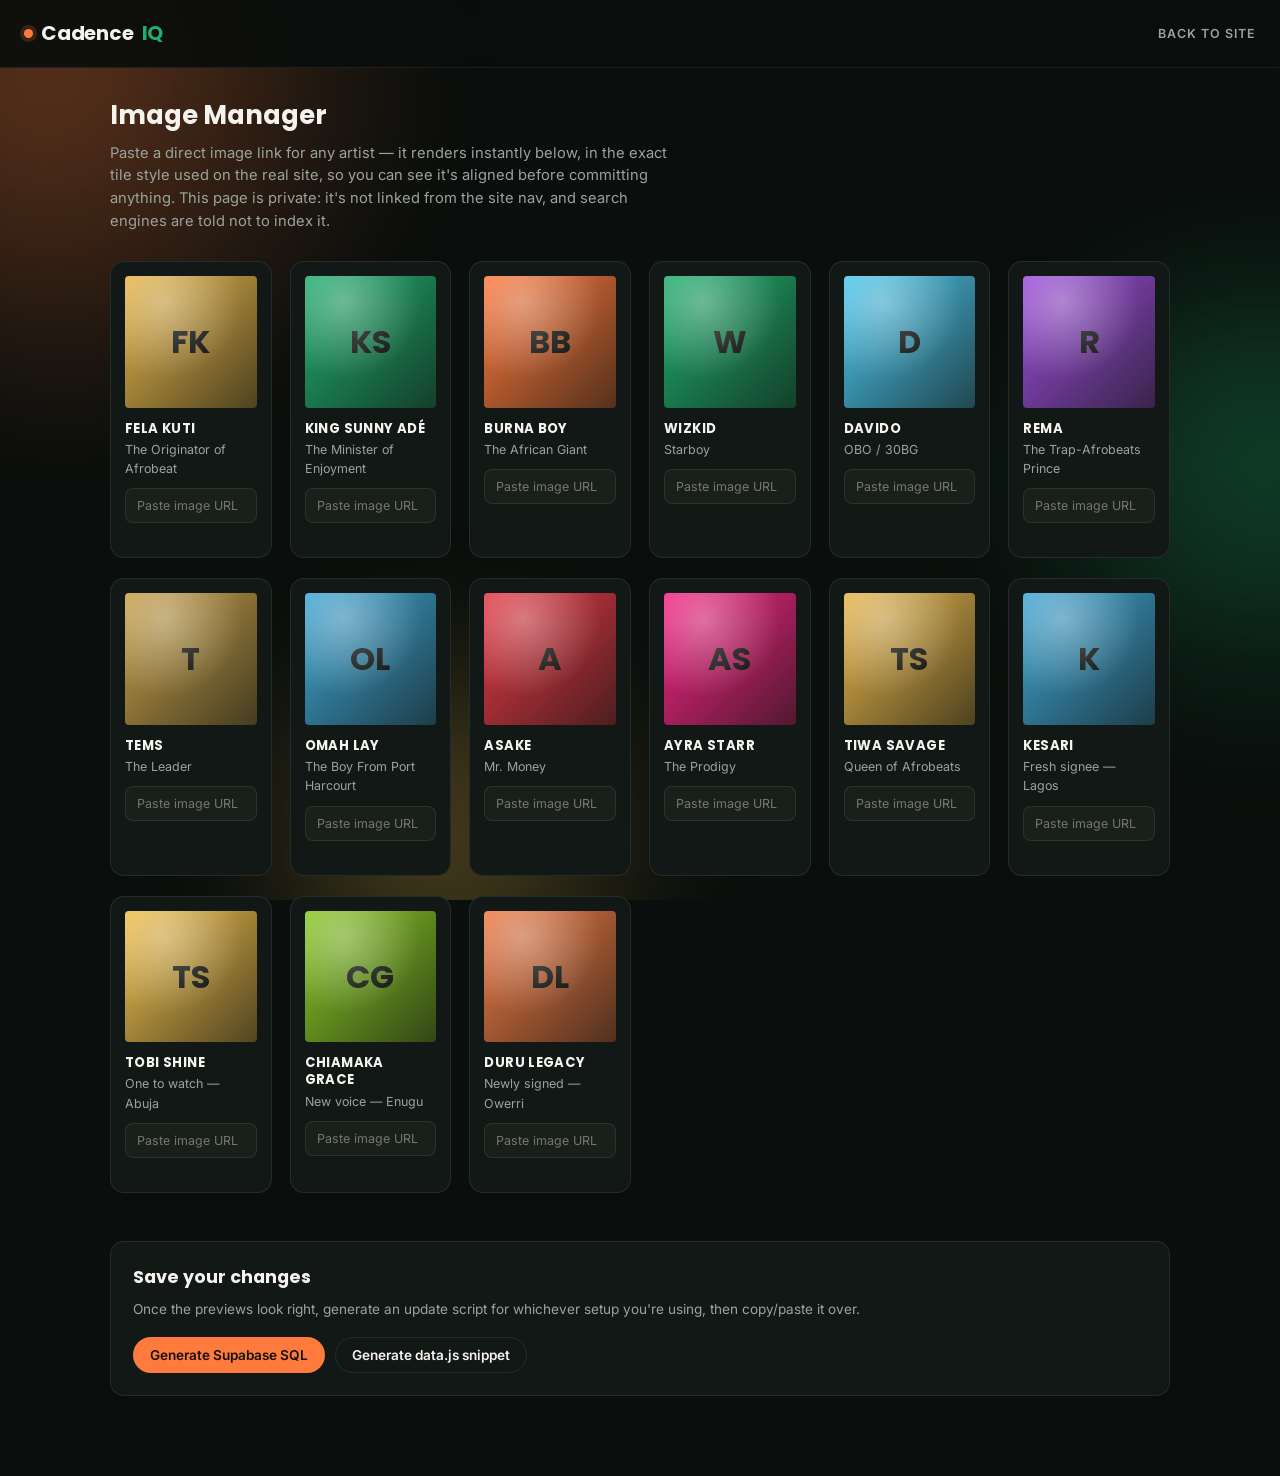
<file: admin.html>
<!DOCTYPE html>
<html lang="en">
<head>
<meta charset="UTF-8" />
<meta name="viewport" content="width=device-width, initial-scale=1.0" />
<title>Image Manager — CadenceIQ (private)</title>
<meta name="robots" content="noindex, nofollow" />
<link rel="preconnect" href="https://fonts.googleapis.com">
<link rel="preconnect" href="https://fonts.gstatic.com" crossorigin>
<link href="https://fonts.googleapis.com/css2?family=Poppins:wght@600;700&family=Inter:wght@400;500;600&display=swap" rel="stylesheet">
<link rel="stylesheet" href="style.css" />
<style>
  .admin-wrap { max-width: 1100px; margin: 0 auto; padding: 28px 20px 80px; }
  .admin-header { margin-bottom: 8px; }
  .admin-header h1 { font-family: var(--font-display); font-size: 1.6rem; margin: 0 0 6px; }
  .admin-header p { color: var(--text-muted); margin: 0 0 28px; font-size: 0.92rem; max-width: 62ch; }
  .admin-tile { background: var(--surface); border: 1px solid var(--border); border-radius: var(--radius-md); padding: 14px; }
  .admin-tile:hover { transform: none; }
  .admin-tile .avatar { margin-bottom: 0; }
  .admin-input {
    margin-top: 10px;
    width: 100%;
    background: var(--surface-2);
    border: 1px solid var(--border);
    border-radius: 8px;
    color: var(--text);
    padding: 9px 11px;
    font-size: 0.78rem;
    font-family: var(--font-body);
  }
  .admin-input:focus { outline: none; border-color: var(--accent-2); }
  .admin-status { font-size: 0.7rem; margin-top: 6px; min-height: 14px; }
  .admin-status.ok { color: var(--accent-2); }
  .admin-status.checking { color: var(--text-muted); }
  .admin-status.bad { color: #ff6b6b; }
  .export-panel {
    margin-top: 48px;
    background: var(--surface);
    border: 1px solid var(--border);
    border-radius: var(--radius-md);
    padding: 22px;
  }
  .export-panel h2 { font-family: var(--font-display); font-size: 1.1rem; margin: 0 0 8px; }
  .export-panel p { color: var(--text-muted); font-size: 0.85rem; margin: 0 0 16px; }
  .export-output {
    width: 100%;
    min-height: 140px;
    background: var(--surface-2);
    border: 1px solid var(--border);
    border-radius: 8px;
    color: var(--text);
    font-family: monospace;
    font-size: 0.78rem;
    padding: 12px;
    margin-top: 14px;
    display: none;
  }
  .copy-status { font-size: 0.78rem; color: var(--accent-2); margin-left: 10px; }
</style>
</head>
<body>

<div class="liquid-bg" aria-hidden="true">
  <div class="blob blob-1"></div>
  <div class="blob blob-2"></div>
  <div class="blob blob-3"></div>
</div>

<nav class="site-nav">
  <a class="brand" href="index.html"><span class="dot"></span>Cadence<span class="naija">IQ</span></a>
  <div class="nav-links">
    <a href="index.html">Back to site</a>
  </div>
</nav>

<div class="admin-wrap">
  <div class="admin-header">
    <h1>Image Manager</h1>
    <p>Paste a direct image link for any artist — it renders instantly below, in the exact tile style used on the real site, so you can see it's aligned before committing anything. This page is private: it's not linked from the site nav, and search engines are told not to index it.</p>
  </div>

  <div class="tile-grid" id="admin-grid"></div>

  <div class="export-panel">
    <h2>Save your changes</h2>
    <p>Once the previews look right, generate an update script for whichever setup you're using, then copy/paste it over.</p>
    <div style="display:flex;gap:10px;flex-wrap:wrap;align-items:center;">
      <button class="btn btn-primary btn-sm" id="gen-sql">Generate Supabase SQL</button>
      <button class="btn btn-ghost btn-sm" id="gen-datajs">Generate data.js snippet</button>
      <span class="copy-status" id="copy-status"></span>
    </div>
    <textarea class="export-output" id="export-output" readonly></textarea>
  </div>
</div>

<script src="data.js"></script>
<script src="main.js"></script>
<script src="admin.js"></script>
</body>
</html>
</file>
<file: style.css>
/* ==========================================================
   CadenceIQ — design tokens
   Palette: near-black stage floor + Afrobeat sunset orange +
   a nod to the green of the Nigerian flag. Deliberately not
   Spotify's own black/acid-green — this is its own identity.
   Type: Poppins (display) — closest free geometric cousin to
   Spotify's proprietary Circular — paired with Inter (body/UI).
   ========================================================== */

:root {
  --bg: #0a0e0c;
  --surface: #121815;
  --surface-2: #182019;
  --surface-3: #1e2721;
  --border: rgba(245, 243, 238, 0.09);
  --text: #f5f3ee;
  --text-muted: #9ba39c;
  --accent: #ff7a3d;
  --accent-dim: #a24f27;
  --accent-2: #1fae6e;
  --gold: #e8b74b;
  --radius-sm: 6px;
  --radius-md: 14px;
  --radius-lg: 26px;
  --font-display: "Poppins", "Inter", sans-serif;
  --font-body: "Inter", sans-serif;
  --ease: cubic-bezier(0.22, 1, 0.36, 1);
}

* { box-sizing: border-box; }
html { scroll-behavior: smooth; }

@media (prefers-reduced-motion: reduce) {
  html { scroll-behavior: auto; }
  *, *::before, *::after { animation-duration: 0.01ms !important; animation-iteration-count: 1 !important; transition-duration: 0.01ms !important; }
}

body {
  margin: 0;
  background: var(--bg);
  color: var(--text);
  font-family: var(--font-body);
  line-height: 1.55;
  -webkit-font-smoothing: antialiased;
}

/* ==========================================================
   Liquid ambient background — fixed, slow-morphing blurred
   blobs that sit behind every page. Purely decorative.
   ========================================================== */
.liquid-bg {
  position: fixed;
  inset: 0;
  z-index: -1;
  overflow: hidden;
  background: var(--bg);
  pointer-events: none;
}
.liquid-bg .blob {
  position: absolute;
  filter: blur(70px);
  opacity: 0.38;
  will-change: transform, border-radius;
}
.liquid-bg .blob-1 {
  width: 46vw;
  height: 46vw;
  max-width: 560px;
  max-height: 560px;
  top: -12%;
  left: -10%;
  background: radial-gradient(circle at 30% 30%, var(--accent), transparent 70%);
  border-radius: 42% 58% 63% 37% / 41% 44% 56% 59%;
  animation: blobMorph1 26s ease-in-out infinite alternate;
}
.liquid-bg .blob-2 {
  width: 40vw;
  height: 40vw;
  max-width: 480px;
  max-height: 480px;
  top: 30%;
  right: -14%;
  background: radial-gradient(circle at 60% 40%, var(--accent-2), transparent 70%);
  border-radius: 63% 37% 40% 60% / 55% 48% 52% 45%;
  animation: blobMorph2 32s ease-in-out infinite alternate;
}
.liquid-bg .blob-3 {
  width: 34vw;
  height: 34vw;
  max-width: 420px;
  max-height: 420px;
  bottom: -14%;
  left: 20%;
  background: radial-gradient(circle at 45% 55%, var(--gold), transparent 70%);
  border-radius: 50% 50% 38% 62% / 60% 42% 58% 40%;
  animation: blobMorph3 29s ease-in-out infinite alternate;
}

@keyframes blobMorph1 {
  0% { transform: translate(0, 0) scale(1); border-radius: 42% 58% 63% 37% / 41% 44% 56% 59%; }
  50% { transform: translate(4vw, 3vh) scale(1.08); border-radius: 58% 42% 39% 61% / 55% 60% 40% 45%; }
  100% { transform: translate(-3vw, 5vh) scale(0.96); border-radius: 48% 52% 55% 45% / 45% 55% 45% 55%; }
}
@keyframes blobMorph2 {
  0% { transform: translate(0, 0) scale(1); border-radius: 63% 37% 40% 60% / 55% 48% 52% 45%; }
  50% { transform: translate(-5vw, 4vh) scale(1.1); border-radius: 45% 55% 60% 40% / 40% 55% 45% 60%; }
  100% { transform: translate(2vw, -4vh) scale(0.94); border-radius: 55% 45% 48% 52% / 50% 50% 50% 50%; }
}
@keyframes blobMorph3 {
  0% { transform: translate(0, 0) scale(1); border-radius: 50% 50% 38% 62% / 60% 42% 58% 40%; }
  50% { transform: translate(3vw, -5vh) scale(1.06); border-radius: 40% 60% 55% 45% / 45% 58% 42% 55%; }
  100% { transform: translate(-4vw, -2vh) scale(0.97); border-radius: 55% 45% 50% 50% / 50% 45% 55% 50%; }
}

img { max-width: 100%; display: block; }
a { color: inherit; text-decoration: none; }
button { font-family: inherit; cursor: pointer; }

::selection { background: var(--accent); color: #10130f; }

.container {
  max-width: 1160px;
  margin: 0 auto;
  padding: 0 24px;
}

/* ---------- focus ---------- */
a:focus-visible, button:focus-visible, [tabindex]:focus-visible {
  outline: 2px solid var(--accent);
  outline-offset: 3px;
  border-radius: 4px;
}

/* ---------- top nav ---------- */
.site-nav {
  position: sticky;
  top: 0;
  z-index: 40;
  display: flex;
  align-items: center;
  justify-content: space-between;
  padding: 18px 24px;
  background: rgba(10, 14, 12, 0.92);
  backdrop-filter: blur(6px);
  -webkit-backdrop-filter: blur(6px);
  border-bottom: 1px solid var(--border);
  transform: translateZ(0);
}

.brand {
  font-family: var(--font-display);
  font-weight: 700;
  font-size: 1.25rem;
  letter-spacing: -0.01em;
  display: flex;
  align-items: center;
  gap: 8px;
}

.brand .dot {
  width: 9px;
  height: 9px;
  border-radius: 50%;
  background: var(--accent);
  box-shadow: 0 0 0 4px rgba(255, 122, 61, 0.18);
}

.brand .naija { color: var(--accent-2); }

.nav-links {
  display: flex;
  align-items: center;
  gap: 28px;
  font-size: 0.93rem;
  color: var(--text-muted);
}

.nav-links a {
  transition: color 0.2s var(--ease);
  text-transform: uppercase;
  font-size: 0.78rem;
  font-weight: 600;
  letter-spacing: 0.08em;
}
.nav-links a:hover { color: var(--text); }
.nav-links a.nav-cta {
  color: var(--bg);
  background: var(--accent-2);
  padding: 8px 16px;
  border-radius: 999px;
  font-weight: 600;
  font-size: 0.85rem;
}
.nav-links a.nav-cta:hover { background: #29c47e; color: var(--bg); }

/* ---------- hamburger toggle (mobile) ---------- */
.nav-toggle {
  display: none;
  flex-direction: column;
  justify-content: center;
  align-items: center;
  gap: 5px;
  width: 40px;
  height: 40px;
  background: transparent;
  border: 1px solid var(--border);
  border-radius: 10px;
  flex: 0 0 auto;
}
.nav-toggle span {
  display: block;
  width: 18px;
  height: 2px;
  background: var(--text);
  border-radius: 2px;
  transition: transform 0.25s var(--ease), opacity 0.2s var(--ease);
}
.nav-toggle.open span:nth-child(1) { transform: translateY(7px) rotate(45deg); }
.nav-toggle.open span:nth-child(2) { opacity: 0; }
.nav-toggle.open span:nth-child(3) { transform: translateY(-7px) rotate(-45deg); }

@media (max-width: 760px) {
  .nav-toggle { display: flex; }
  .nav-links {
    position: fixed;
    top: 65px;
    left: 0;
    right: 0;
    flex-direction: column;
    align-items: flex-start;
    gap: 4px;
    background: var(--surface);
    border-bottom: 1px solid var(--border);
    padding: 10px 20px 18px;
    transform: translateY(-8px);
    opacity: 0;
    pointer-events: none;
    transition: transform 0.22s var(--ease), opacity 0.22s var(--ease);
    z-index: 39;
  }
  .nav-links.open { transform: translateY(0); opacity: 1; pointer-events: auto; }
  .nav-links a { padding: 12px 4px; width: 100%; border-bottom: 1px solid var(--border); }
  .nav-links a:last-child { border-bottom: none; }
  .nav-links a.nav-cta { text-align: center; margin-top: 6px; }
}

/* ==========================================================
   HERO — the one orchestrated motion moment on the homepage.
   A scrolling marquee of artist names sits behind the headline;
   everything else on the page is calm.
   ========================================================== */

.hero {
  position: relative;
  overflow: hidden;
  padding: 86px 0 64px;
  border-bottom: 1px solid var(--border);
}

.hero-video {
  position: absolute;
  inset: 0;
  overflow: hidden;
  z-index: 0;
}
.hero-video iframe {
  position: absolute;
  top: 50%;
  left: 50%;
  width: 177.77vh; /* 16:9 cover-fit */
  height: 56.25vw;
  min-width: 100%;
  min-height: 100%;
  transform: translate(-50%, -50%);
  pointer-events: none;
}
.hero-video::after {
  content: "";
  position: absolute;
  inset: 0;
  background: linear-gradient(180deg, rgba(10,14,12,0.32) 0%, rgba(10,14,12,0.5) 55%, var(--bg) 100%);
}
.hero-video-credit {
  position: absolute;
  bottom: 14px;
  right: 20px;
  z-index: 2;
  font-size: 0.7rem;
  color: rgba(245,243,238,0.5);
}

.hero-marquee {
  position: absolute;
  inset: 0;
  display: flex;
  flex-direction: column;
  justify-content: center;
  gap: 6px;
  opacity: 0.5;
  pointer-events: none;
  mask-image: linear-gradient(to bottom, transparent, black 30%, black 70%, transparent);
}

.marquee-row {
  display: flex;
  white-space: nowrap;
  will-change: transform;
  transform: translate3d(0, 0, 0);
  backface-visibility: hidden;
  font-family: var(--font-display);
  font-weight: 700;
  font-size: 6.2vw;
  color: transparent;
  -webkit-text-stroke: 1px rgba(245, 243, 238, 0.16);
}

.marquee-row span { padding-right: 0.6em; }
.marquee-row.right { -webkit-text-stroke: 1px rgba(255, 122, 61, 0.22); }

@keyframes scrollLeft { from { transform: translate3d(0, 0, 0); } to { transform: translate3d(-50%, 0, 0); } }
@keyframes scrollRight { from { transform: translate3d(-50%, 0, 0); } to { transform: translate3d(0, 0, 0); } }

.marquee-row.left { animation: scrollLeft 38s linear infinite; }
.marquee-row.right { animation: scrollRight 44s linear infinite; }

.hero-content {
  position: relative;
  z-index: 2;
  max-width: 680px;
}

.eyebrow-tag {
  display: inline-flex;
  align-items: center;
  gap: 8px;
  font-size: 0.82rem;
  color: var(--accent-2);
  background: rgba(15, 23, 19, 0.55);
  backdrop-filter: blur(4px);
  -webkit-backdrop-filter: blur(4px);
  border: 1px solid rgba(31, 174, 110, 0.28);
  padding: 6px 14px;
  border-radius: 999px;
  margin-bottom: 22px;
  animation: fadeUp 0.7s var(--ease) both;
}

.hero h1 {
  font-family: var(--font-display);
  font-weight: 700;
  font-size: clamp(2.4rem, 5.4vw, 3.9rem);
  line-height: 1.06;
  letter-spacing: -0.02em;
  margin: 0 0 20px;
  color: var(--text);
  text-shadow: 0 2px 20px rgba(0,0,0,0.6);
  animation: fadeUp 0.7s 0.08s var(--ease) both;
}

.hero-readable {
  display: inline-block;
  background: rgba(10, 14, 12, 0.38);
  backdrop-filter: blur(6px);
  -webkit-backdrop-filter: blur(6px);
  border-radius: var(--radius-md);
  padding: 16px 20px;
  margin: 0 0 30px;
  animation: fadeUp 0.7s 0.16s var(--ease) both;
}

.hero p.lede {
  font-size: 1.08rem;
  color: var(--text);
  max-width: 52ch;
  margin: 0;
}

.hero-actions { display: flex; gap: 14px; flex-wrap: wrap; animation: fadeUp 0.7s 0.24s var(--ease) both; }

@keyframes fadeUp { from { opacity: 0; transform: translateY(14px); } to { opacity: 1; transform: translateY(0); } }

/* ---------- buttons ---------- */
.btn {
  display: inline-flex;
  align-items: center;
  gap: 8px;
  padding: 13px 24px;
  border-radius: 999px;
  font-weight: 600;
  font-size: 0.95rem;
  border: 1px solid transparent;
  transition: transform 0.18s var(--ease), background 0.2s var(--ease), border-color 0.2s var(--ease);
}
.btn:active { transform: scale(0.97); }
.btn-primary { background: var(--accent); color: #14100b; }
.btn-primary:hover { background: #ff8f5c; transform: translateY(-2px); }
.btn-ghost { background: transparent; border-color: var(--border); color: var(--text); }
.btn-ghost:hover { border-color: var(--accent-2); color: var(--accent-2); }
.btn-sm { padding: 9px 16px; font-size: 0.85rem; }

/* ---------- section headers ---------- */
.section { padding: 64px 0; }
.section-head {
  display: flex;
  align-items: flex-end;
  justify-content: space-between;
  gap: 20px;
  margin-bottom: 28px;
}
.section-head h2 {
  font-family: var(--font-display);
  font-weight: 600;
  font-size: clamp(1.5rem, 2.6vw, 2rem);
  margin: 0 0 6px;
  letter-spacing: -0.01em;
}
.section-head p { margin: 0; color: var(--text-muted); font-size: 0.95rem; }
.section-link { font-size: 0.88rem; color: var(--accent-2); white-space: nowrap; }
.section-link:hover { text-decoration: underline; }

/* ---------- horizontal rail ---------- */
.rail {
  display: flex;
  gap: 18px;
  overflow-x: auto;
  padding-bottom: 12px;
  scroll-snap-type: x proximity;
  scrollbar-width: thin;
  scrollbar-color: var(--surface-3) transparent;
}
.rail::-webkit-scrollbar { height: 6px; }
.rail::-webkit-scrollbar-thumb { background: var(--surface-3); border-radius: 3px; }

/* ---------- artist card ---------- */
.artist-card {
  scroll-snap-align: start;
  flex: 0 0 220px;
  background: var(--surface);
  border: 1px solid var(--border);
  border-radius: var(--radius-md);
  padding: 16px;
  transition: transform 0.28s var(--ease), border-color 0.28s var(--ease), background 0.28s var(--ease);
}
.artist-card:hover { transform: translateY(-6px); border-color: var(--card-accent, var(--accent-2)); background: var(--surface-2); }

.avatar {
  width: 100%;
  aspect-ratio: 1;
  border-radius: var(--radius-sm);
  display: flex;
  align-items: center;
  justify-content: center;
  font-family: var(--font-display);
  font-weight: 700;
  font-size: 2rem;
  color: #10130f;
  margin-bottom: 14px;
  background: linear-gradient(135deg, var(--card-accent, var(--accent)), #10130f 140%);
  position: relative;
  overflow: hidden;
}

.avatar::after {
  content: "";
  position: absolute;
  inset: 0;
  background: radial-gradient(circle at 30% 20%, rgba(255,255,255,0.35), transparent 55%);
}
.avatar:has(img)::after { display: none; }
.avatar img {
  width: 100%;
  height: 100%;
  object-fit: cover;
  display: block;
}

.artist-card h3 { font-family: var(--font-display); font-size: 1.02rem; margin: 0 0 2px; }
.artist-card .role { font-size: 0.82rem; color: var(--text-muted); margin: 0 0 10px; }
.badge-row { display: flex; flex-wrap: wrap; gap: 6px; margin-bottom: 12px; }
.badge {
  font-size: 0.72rem;
  padding: 3px 9px;
  border-radius: 999px;
  border: 1px solid var(--border);
  color: var(--text-muted);
}
.badge.award { color: var(--gold); border-color: rgba(232, 183, 75, 0.35); }

/* ---------- track row ---------- */
.track-row {
  display: flex;
  align-items: center;
  gap: 14px;
  padding: 12px 8px;
  border-radius: var(--radius-sm);
  transition: background 0.2s var(--ease);
}
.track-row:hover { background: var(--surface); }

.play-dot {
  flex: 0 0 40px;
  height: 40px;
  border-radius: 50%;
  background: var(--surface-2);
  border: 1px solid var(--border);
  display: flex;
  align-items: center;
  justify-content: center;
  transition: background 0.2s var(--ease), transform 0.2s var(--ease);
  color: var(--text);
}
.track-row:hover .play-dot { background: var(--accent); color: #14100b; transform: scale(1.06); }

.track-meta h4 { margin: 0 0 2px; font-size: 0.96rem; font-weight: 500; }
.track-meta span { font-size: 0.82rem; color: var(--text-muted); }

/* vinyl spin cue used on "now playing" state */
.vinyl {
  width: 22px; height: 22px; border-radius: 50%;
  background: repeating-radial-gradient(circle, #000 0 2px, #222 2px 4px);
  border: 2px solid var(--accent);
  animation: spin 3s linear infinite;
}
@keyframes spin { to { transform: rotate(360deg); } }

/* ---------- rising / upcoming section ---------- */
.rising-section {
  background: linear-gradient(180deg, var(--surface) 0%, var(--bg) 100%);
  border-top: 1px solid var(--border);
  border-bottom: 1px solid var(--border);
}
.rising-grid {
  display: grid;
  grid-template-columns: repeat(auto-fit, minmax(260px, 1fr));
  gap: 20px;
}
.rising-groups { display: flex; flex-direction: column; gap: 36px; }
.rising-group-title {
  font-family: var(--font-display);
  font-weight: 600;
  font-size: 1rem;
  color: var(--accent-2);
  margin: 0 0 16px;
}
.rising-grid-inner {
  display: grid;
  grid-template-columns: repeat(auto-fit, minmax(260px, 1fr));
  gap: 20px;
}
.rising-card {
  background: var(--surface-2);
  border: 1px solid var(--border);
  border-radius: var(--radius-lg);
  padding: 24px;
  transition: transform 0.28s var(--ease), border-color 0.28s var(--ease);
}
.rising-card:hover { transform: translateY(-4px); border-color: var(--card-accent, var(--accent)); }
.rising-card .avatar { width: 64px; height: 64px; font-size: 1.3rem; margin-bottom: 16px; }
.rising-card h3 { font-family: var(--font-display); margin: 0 0 4px; }
.rising-card .role { color: var(--text-muted); font-size: 0.85rem; margin: 0 0 14px; }
.rising-card p.bio-snip { font-size: 0.92rem; color: var(--text-muted); margin: 0 0 16px; }
.rising-card .actions { display: flex; gap: 10px; flex-wrap: wrap; }

/* ---------- footer ---------- */
.site-footer {
  padding: 46px 0 70px;
  color: var(--text-muted);
  font-size: 0.85rem;
  border-top: 1px solid var(--border);
}
.site-footer .container { display: flex; justify-content: space-between; flex-wrap: wrap; gap: 12px; }

/* ==========================================================
   Modal player
   ========================================================== */
.player-overlay {
  position: fixed;
  inset: 0;
  background: rgba(6, 8, 7, 0.72);
  backdrop-filter: blur(4px);
  display: flex;
  align-items: center;
  justify-content: center;
  padding: 20px;
  z-index: 100;
  opacity: 0;
  pointer-events: none;
  transition: opacity 0.22s var(--ease);
}
.player-overlay.open { opacity: 1; pointer-events: auto; }

.player-modal {
  background: var(--surface);
  border: 1px solid var(--border);
  border-radius: var(--radius-lg);
  width: min(480px, 100%);
  padding: 22px;
  transform: translateY(18px) scale(0.98);
  transition: transform 0.26s var(--ease);
}
.player-overlay.open .player-modal { transform: translateY(0) scale(1); }

.player-modal-head { display: flex; justify-content: space-between; align-items: center; margin-bottom: 14px; }
.player-modal-head h4 { margin: 0; font-family: var(--font-display); }
.close-btn { background: none; border: none; color: var(--text-muted); font-size: 1.3rem; line-height: 1; }
.close-btn:hover { color: var(--text); }

.player-options { display: flex; flex-direction: column; gap: 10px; }
.player-option {
  display: flex;
  align-items: center;
  justify-content: space-between;
  padding: 14px 16px;
  border-radius: var(--radius-md);
  border: 1px solid var(--border);
  transition: border-color 0.2s var(--ease), background 0.2s var(--ease);
}
.player-option:hover { border-color: var(--accent-2); background: var(--surface-2); }
.player-option strong { font-size: 0.92rem; }
.player-option span { display: block; font-size: 0.78rem; color: var(--text-muted); margin-top: 2px; }

/* ==========================================================
   Artist profile page
   ========================================================== */
.artist-hero {
  padding: 56px 0 40px;
  border-bottom: 1px solid var(--border);
  background: radial-gradient(1200px 400px at 15% -10%, var(--hero-tint, rgba(255,122,61,0.14)), transparent 60%);
}
.artist-hero-grid {
  display: grid;
  grid-template-columns: 220px 1fr;
  gap: 36px;
  align-items: start;
}
@media (max-width: 720px) {
  .artist-hero-grid { grid-template-columns: 1fr; }
}
.artist-hero .avatar { width: 100%; aspect-ratio: 1; font-size: 3.4rem; }
.back-link { display: inline-flex; align-items: center; gap: 6px; font-size: 0.88rem; color: var(--text-muted); margin-bottom: 22px; }
.back-link:hover { color: var(--accent-2); }
.artist-hero h1 { font-family: var(--font-display); font-size: clamp(2rem, 4.4vw, 3rem); margin: 0 0 6px; }
.artist-hero .role { color: var(--text-muted); margin: 0 0 18px; }
.meta-chips { display: flex; flex-wrap: wrap; gap: 10px; margin-bottom: 22px; }
.meta-chip { font-size: 0.82rem; padding: 6px 13px; border-radius: 999px; border: 1px solid var(--border); color: var(--text-muted); }

.two-col { display: grid; grid-template-columns: 1.4fr 1fr; gap: 40px; align-items: start; }
@media (max-width: 860px) { .two-col { grid-template-columns: 1fr; } }

.bio-text { font-size: 1rem; color: var(--text); max-width: 66ch; }
.side-card {
  background: var(--surface);
  border: 1px solid var(--border);
  border-radius: var(--radius-md);
  padding: 22px;
  margin-bottom: 18px;
}
.side-card h4 { font-family: var(--font-display); margin: 0 0 14px; font-size: 1rem; }
.award-item { display: flex; justify-content: space-between; gap: 10px; padding: 10px 0; border-top: 1px solid var(--border); font-size: 0.88rem; }
.award-item:first-of-type { border-top: none; padding-top: 0; }
.award-item .yr { color: var(--gold); font-weight: 600; }

/* ---------- artist directory page ---------- */
.filter-row { display: flex; gap: 10px; flex-wrap: wrap; margin-bottom: 8px; }
.filter-chip {
  background: transparent;
  border: 1px solid var(--border);
  color: var(--text-muted);
  padding: 8px 16px;
  border-radius: 999px;
  font-size: 0.85rem;
  font-weight: 500;
  transition: border-color 0.2s var(--ease), color 0.2s var(--ease), background 0.2s var(--ease);
}
.filter-chip:hover { color: var(--text); border-color: var(--accent-2); }
.filter-chip.active { background: var(--accent-2); border-color: var(--accent-2); color: var(--bg); }
.directory-grid {
  display: grid;
  grid-template-columns: repeat(auto-fill, minmax(200px, 1fr));
  gap: 16px;
}
.directory-grid .artist-card { flex: none; }

.not-found { padding: 100px 0; text-align: center; }

/* ==========================================================
   Editorial section labels + "Show All" links (Mavin-style)
   ========================================================== */
.section-label-row {
  display: flex;
  align-items: baseline;
  justify-content: space-between;
  gap: 16px;
  margin-bottom: 26px;
}
.section-label {
  font-family: var(--font-display);
  font-weight: 700;
  text-transform: uppercase;
  letter-spacing: 0.14em;
  font-size: 1rem;
  color: var(--text);
  margin: 0;
}
.section-label .accent-dot { color: var(--accent); }
.show-all-link {
  font-size: 0.75rem;
  text-transform: uppercase;
  letter-spacing: 0.1em;
  color: var(--accent-2);
  white-space: nowrap;
}
.show-all-link:hover { text-decoration: underline; }

/* ==========================================================
   Image-forward tiles — big square image, caption below.
   Used for artists, releases, and rising acts alike.
   ========================================================== */
.tile-grid {
  display: grid;
  grid-template-columns: repeat(auto-fill, minmax(150px, 1fr));
  gap: 20px 18px;
}
.tile {
  display: block;
  color: var(--text);
  transition: transform 0.28s var(--ease);
}
.tile:hover { transform: translateY(-4px); }
.tile .avatar { margin-bottom: 0; border-radius: 4px; }
.tile-caption { padding-top: 12px; }
.tile-caption .name {
  font-family: var(--font-display);
  font-weight: 700;
  text-transform: uppercase;
  font-size: 0.82rem;
  letter-spacing: 0.03em;
  line-height: 1.3;
}
.tile-caption .sub {
  font-size: 0.78rem;
  color: var(--text-muted);
  margin-top: 3px;
}
.tile-links { display: flex; gap: 14px; margin-top: 8px; }
.tile-links a {
  font-size: 0.72rem;
  text-transform: uppercase;
  letter-spacing: 0.06em;
  color: var(--accent-2);
}
.tile-links a:hover { text-decoration: underline; }

/* Play affordance over track tiles in the New Music grid */
.track-tile { cursor: pointer; }
.track-tile .avatar { position: relative; }
.track-tile .avatar::before {
  content: "▶";
  position: absolute;
  inset: 0;
  display: flex;
  align-items: center;
  justify-content: center;
  font-size: 1.5rem;
  color: #fff;
  background: rgba(6, 8, 7, 0.4);
  opacity: 0;
  transition: opacity 0.22s var(--ease);
}
.track-tile:hover .avatar::before { opacity: 1; }

.rising-group-title-editorial {
  font-family: var(--font-display);
  font-weight: 600;
  text-transform: uppercase;
  letter-spacing: 0.08em;
  font-size: 0.85rem;
  color: var(--accent-2);
  margin: 0 0 14px;
}

/* ==========================================================
   Scroll reveal — sections slide/fade in as they enter view.
   Driven by reveal.js toggling .in-view via IntersectionObserver.
   ========================================================== */
.reveal {
  opacity: 0;
  transform: translateY(32px);
  transition: opacity 0.7s var(--ease), transform 0.7s var(--ease);
}
.reveal.in-view { opacity: 1; transform: translateY(0); }

/* Staggered cascade for cards inside a revealed section */
.reveal .tile-grid > *,
.reveal .directory-grid > *,
.reveal .rising-grid > * {
  opacity: 0;
  transform: translateY(20px);
  transition: opacity 0.55s var(--ease), transform 0.55s var(--ease);
}
.reveal.in-view .tile-grid > *,
.reveal.in-view .directory-grid > *,
.reveal.in-view .rising-grid > * {
  opacity: 1;
  transform: translateY(0);
}
.reveal.in-view .tile-grid > *:nth-child(1) { transition-delay: 0.03s; }
.reveal.in-view .tile-grid > *:nth-child(2) { transition-delay: 0.08s; }
.reveal.in-view .tile-grid > *:nth-child(3) { transition-delay: 0.13s; }
.reveal.in-view .tile-grid > *:nth-child(4) { transition-delay: 0.18s; }
.reveal.in-view .tile-grid > *:nth-child(5) { transition-delay: 0.23s; }
.reveal.in-view .tile-grid > *:nth-child(6) { transition-delay: 0.28s; }
.reveal.in-view .tile-grid > *:nth-child(n+7) { transition-delay: 0.32s; }
.reveal.in-view .directory-grid > *:nth-child(1),
.reveal.in-view .rising-grid > *:nth-child(1) { transition-delay: 0.03s; }
.reveal.in-view .directory-grid > *:nth-child(2),
.reveal.in-view .rising-grid > *:nth-child(2) { transition-delay: 0.08s; }
.reveal.in-view .directory-grid > *:nth-child(3),
.reveal.in-view .rising-grid > *:nth-child(3) { transition-delay: 0.13s; }
.reveal.in-view .directory-grid > *:nth-child(4),
.reveal.in-view .rising-grid > *:nth-child(4) { transition-delay: 0.18s; }
.reveal.in-view .directory-grid > *:nth-child(n+5),
.reveal.in-view .rising-grid > *:nth-child(n+5) { transition-delay: 0.23s; }
</file>
